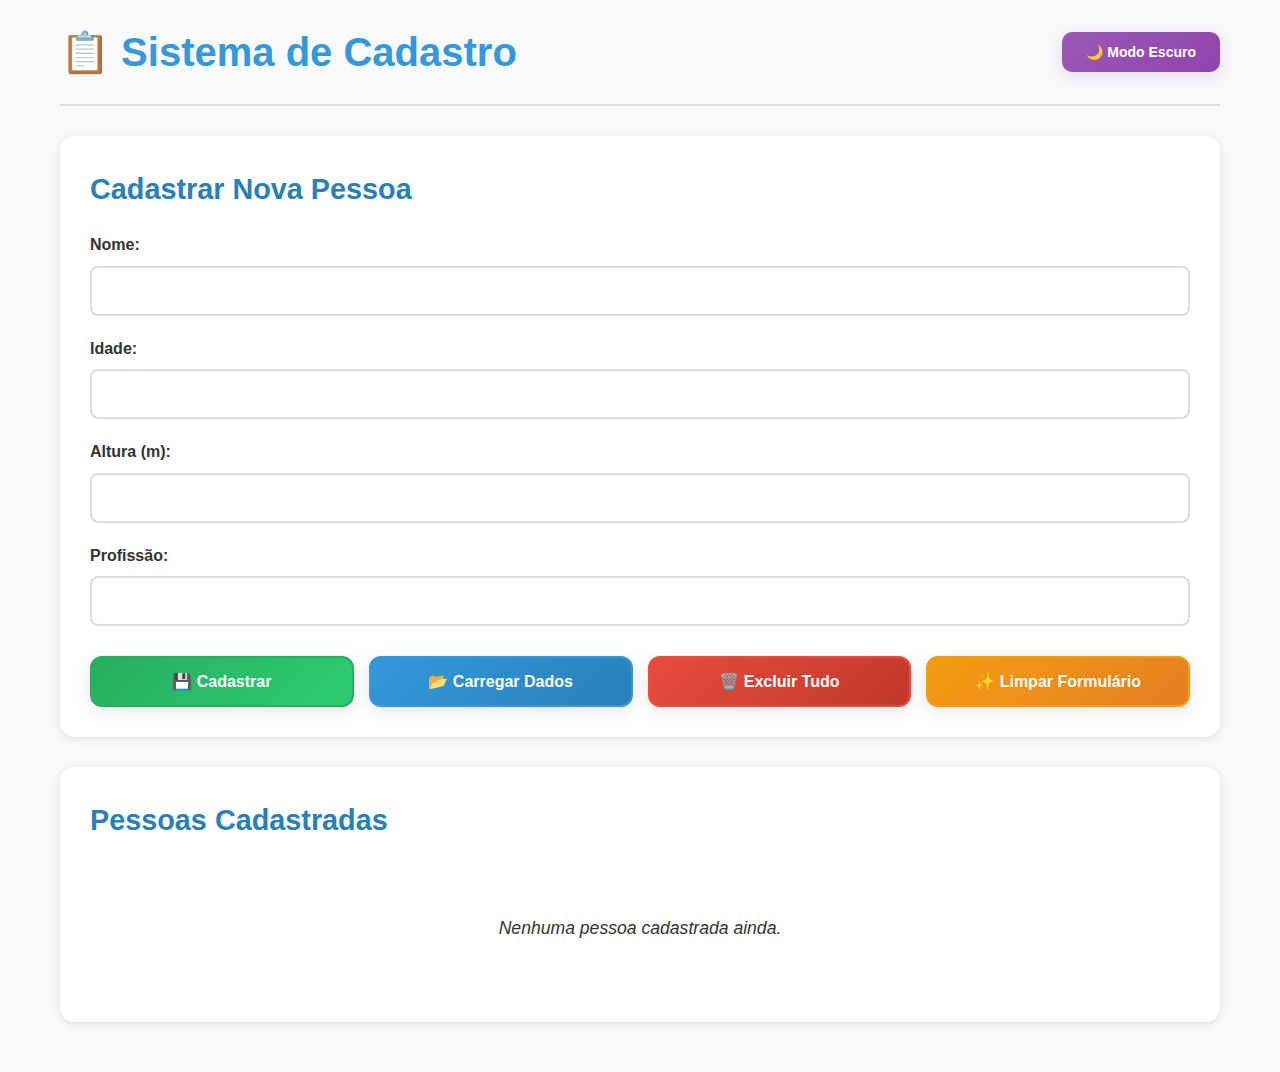
<file: docs/index.html>
<!DOCTYPE html>
<html lang="pt-BR">
<head>
    <meta charset="UTF-8">
    <meta name="viewport" content="width=device-width, initial-scale=1.0">
    <title>Sistema de Cadastro de Pessoas</title>
    <link rel="stylesheet" href="CSS/estilo.css">
</head>
<body>
    <div class="container">
        <header>
            <h1>📋 Sistema de Cadastro</h1>
            <div class="theme-switcher">
                <button type="button" id="btnToggleTheme">🌙 Modo Escuro</button>
            </div>
        </header>

        <div class="form-section">
            <h2>Cadastrar Nova Pessoa</h2>
            <form id="formPessoa">
                <div class="form-group">
                    <label for="nome">Nome:</label>
                    <input type="text" id="nome" required>
                </div>
                
                <div class="form-group">
                    <label for="idade">Idade:</label>
                    <input type="number" id="idade" min="0" required>
                </div>
                
                <div class="form-group">
                    <label for="altura">Altura (m):</label>
                    <input type="number" id="altura" step="0.01" min="0" required>
                </div>
                
                <div class="form-group">
                    <label for="profissao">Profissão:</label>
                    <input type="text" id="profissao" required>
                </div>
                
                <div class="buttons">
                    <button type="button" id="btnGravar">💾 Cadastrar</button>
                    <button type="button" id="btnCarregar">📂 Carregar Dados</button>
                    <button type="button" id="btnLimpar">🗑️ Excluir Tudo</button>
                    <button type="reset" id="btnLimparForm">✨ Limpar Formulário</button>
                </div>
            </form>
        </div>

        <div class="data-section">
            <h2>Pessoas Cadastradas</h2>
            <div id="listaPessoas" class="pessoas-list">
                </div>
        </div>

    </div>

    <script src="JS/jquery.min.js"></script>
    
    <script>
        // MODO WEB (Live Server ou GitHub Pages) - Usa módulos ES6 (main.js)

        // Carrega o módulo JS
        const script = document.createElement('script');
        script.type = 'module';
        // CORRIGIDO: De 'js/' para 'JS/'
        script.src = 'JS/main.js';
        document.head.appendChild(script);

        // O restante da lógica (classes, funções e inicialização) está agora no main.js
        // A lógica de fallback 'file://' foi removida para simplificar e garantir a compatibilidade
    </script>
</body>

</html>
</file>
<file: docs/CSS/estilo.css>
* {
    margin: 0;
    padding: 0;
    box-sizing: border-box;
}

:root {
    --primary-color: #3498db;
    --secondary-color: #2980b9;
    --success-color: #27ae60;
    --danger-color: #e74c3c;
    --warning-color: #f39c12;
    --text-color: #333;
    --bg-color: #f8f9fa;
    --card-bg: #ffffff;
    --border-color: #ddd;
    --shadow: 0 2px 10px rgba(0,0,0,0.1);
}

.dark-theme {
    --primary-color: #3498db;
    --secondary-color: #2980b9;
    --success-color: #27ae60;
    --danger-color: #e74c3c;
    --warning-color: #f39c12;
    --text-color: #ecf0f1;
    --bg-color: #2c3e50;
    --card-bg: #34495e;
    --border-color: #4a6278;
    --shadow: 0 2px 10px rgba(0,0,0,0.3);
}

body {
    font-family: 'Segoe UI', Tahoma, Geneva, Verdana, sans-serif;
    background-color: var(--bg-color);
    color: var(--text-color);
    line-height: 1.6;
    transition: all 0.3s ease;
}

.container {
    max-width: 1200px;
    margin: 0 auto;
    padding: 20px;
}

header {
    display: flex;
    justify-content: space-between;
    align-items: center;
    margin-bottom: 30px;
    padding-bottom: 20px;
    border-bottom: 2px solid var(--border-color);
}

h1 {
    color: var(--primary-color);
    font-size: 2.5rem;
}

h2 {
    color: var(--secondary-color);
    margin-bottom: 20px;
    font-size: 1.8rem;
}

.theme-switcher button {
    background: linear-gradient(135deg, #9b59b6, #8e44ad);
    color: white;
    border: none;
    padding: 12px 24px;
    border-radius: 10px;
    cursor: pointer;
    font-size: 14px;
    font-weight: 600;
    transition: all 0.3s ease;
    box-shadow: 0 4px 15px rgba(155, 89, 182, 0.2);
}

.theme-switcher button:hover {
    background: linear-gradient(135deg, #8e44ad, #7d3c98);
    transform: translateY(-2px);
    box-shadow: 0 6px 20px rgba(155, 89, 182, 0.3);
}

.form-section, .data-section {
    background: var(--card-bg);
    padding: 30px;
    border-radius: 15px;
    box-shadow: var(--shadow);
    margin-bottom: 30px;
}

.form-group {
    margin-bottom: 20px;
}

label {
    display: block;
    margin-bottom: 8px;
    font-weight: 600;
    color: var(--text-color);
}

input {
    width: 100%;
    padding: 14px;
    border: 2px solid var(--border-color);
    border-radius: 8px;
    font-size: 16px;
    background: var(--card-bg);
    color: var(--text-color);
    transition: all 0.3s ease;
}

input:focus {
    outline: none;
    border-color: var(--primary-color);
    box-shadow: 0 0 0 3px rgba(52, 152, 219, 0.1);
}

input.error {
    border-color: var(--danger-color);
    box-shadow: 0 0 0 3px rgba(231, 76, 60, 0.1);
}

/* === BOTÕES MODERNOS COM GRADIENTE === */
.buttons {
    display: grid;
    grid-template-columns: repeat(auto-fit, minmax(160px, 1fr));
    gap: 15px;
    margin-top: 30px;
}

button {
    padding: 14px 20px;
    border: none;
    border-radius: 12px;
    cursor: pointer;
    font-size: 16px;
    font-weight: 600;
    transition: all 0.3s ease;
    position: relative;
    overflow: hidden;
    box-shadow: 0 4px 15px rgba(0,0,0,0.1);
}

button::before {
    content: '';
    position: absolute;
    top: 0;
    left: -100%;
    width: 100%;
    height: 100%;
    background: linear-gradient(90deg, transparent, rgba(255,255,255,0.2), transparent);
    transition: left 0.5s;
}

button:hover::before {
    left: 100%;
}

button:hover {
    transform: translateY(-3px);
    box-shadow: 0 8px 25px rgba(0,0,0,0.15);
}

button:active {
    transform: translateY(-1px);
}

/* Botão Cadastrar/Atualizar */
#btnGravar {
    background: linear-gradient(135deg, #27ae60, #2ecc71);
    color: white;
    border: 2px solid #27ae60;
}

#btnGravar:hover {
    background: linear-gradient(135deg, #219a52, #27ae60);
    box-shadow: 0 8px 25px rgba(39, 174, 96, 0.3);
}

#btnGravar.editing {
    background: linear-gradient(135deg, #f39c12, #f1c40f);
    border: 2px solid #f39c12;
    animation: pulse-gold 2s infinite;
}

/* Botão Carregar Dados */
#btnCarregar {
    background: linear-gradient(135deg, #3498db, #2980b9);
    color: white;
    border: 2px solid #3498db;
}

#btnCarregar:hover {
    background: linear-gradient(135deg, #2980b9, #2573a7);
    box-shadow: 0 8px 25px rgba(52, 152, 219, 0.3);
}

/* Botão Limpar Tudo */
#btnLimpar {
    background: linear-gradient(135deg, #e74c3c, #c0392b);
    color: white;
    border: 2px solid #e74c3c;
}

#btnLimpar:hover {
    background: linear-gradient(135deg, #c0392b, #a93226);
    box-shadow: 0 8px 25px rgba(231, 76, 60, 0.3);
}

/* Botão Limpar Formulário */
#btnLimparForm {
    background: linear-gradient(135deg, #f39c12, #e67e22);
    color: white;
    border: 2px solid #f39c12;
}

#btnLimparForm:hover {
    background: linear-gradient(135deg, #e67e22, #d35400);
    box-shadow: 0 8px 25px rgba(243, 156, 18, 0.3);
}

/* === LISTA DE PESSOAS === */
.pessoas-list {
    display: grid;
    grid-template-columns: repeat(auto-fill, minmax(320px, 1fr));
    gap: 20px;
}

.pessoa-item {
    background: var(--card-bg);
    border: 1px solid var(--border-color);
    border-radius: 12px;
    padding: 25px;
    display: flex;
    justify-content: space-between;
    align-items: flex-start;
    transition: all 0.3s ease;
    box-shadow: var(--shadow);
}

.pessoa-item:hover {
    transform: translateY(-5px);
    box-shadow: 0 8px 25px rgba(0,0,0,0.15);
}

.pessoa-info h3 {
    color: var(--primary-color);
    margin-bottom: 12px;
    font-size: 1.3rem;
}

.pessoa-info p {
    margin-bottom: 8px;
    color: var(--text-color);
    font-size: 0.95rem;
}

/* === BOTÕES DAS PESSOAS === */
.pessoa-actions {
    display: flex;
    flex-direction: column;
    gap: 12px;
    min-width: 120px;
}

.btn-carregar, .btn-remover {
    padding: 10px 16px;
    border: none;
    border-radius: 8px;
    cursor: pointer;
    font-size: 14px;
    font-weight: 600;
    transition: all 0.3s ease;
    position: relative;
    overflow: hidden;
    min-width: 100px;
}

.btn-carregar {
    background: linear-gradient(135deg, #3498db, #2980b9);
    color: white;
    border: 1px solid #3498db;
}

.btn-carregar:hover {
    background: linear-gradient(135deg, #2980b9, #2573a7);
    transform: translateY(-2px);
    box-shadow: 0 4px 12px rgba(52, 152, 219, 0.3);
}

.btn-remover {
    background: linear-gradient(135deg, #e74c3c, #c0392b);
    color: white;
    border: 1px solid #e74c3c;
}

.btn-remover:hover {
    background: linear-gradient(135deg, #c0392b, #a93226);
    transform: translateY(-2px);
    box-shadow: 0 4px 12px rgba(231, 76, 60, 0.3);
}

/* === ESTADOS E MENSAGENS === */
.no-data {
    text-align: center;
    color: var(--text-color);
    font-style: italic;
    padding: 50px;
    grid-column: 1 / -1;
    font-size: 1.1rem;
}

.message {
    position: fixed;
    top: 20px;
    right: 20px;
    padding: 16px 24px;
    border-radius: 10px;
    color: white;
    font-weight: 600;
    z-index: 1000;
    animation: slideIn 0.3s ease;
    box-shadow: 0 4px 15px rgba(0,0,0,0.2);
    backdrop-filter: blur(10px);
}

.message.success {
    background: linear-gradient(135deg, #27ae60, #2ecc71);
}

.message.error {
    background: linear-gradient(135deg, #e74c3c, #c0392b);
}

.message.info {
    background: linear-gradient(135deg, #3498db, #2980b9);
}

/* === ANIMAÇÕES === */
@keyframes slideIn {
    from {
        transform: translateX(100%);
        opacity: 0;
    }
    to {
        transform: translateX(0);
        opacity: 1;
    }
}

@keyframes pulse-gold {
    0% {
        box-shadow: 0 0 0 0 rgba(243, 156, 18, 0.4);
    }
    70% {
        box-shadow: 0 0 0 10px rgba(243, 156, 18, 0);
    }
    100% {
        box-shadow: 0 0 0 0 rgba(243, 156, 18, 0);
    }
}

/* === RESPONSIVIDADE === */
@media (max-width: 768px) {
    .container {
        padding: 15px;
    }
    
    header {
        flex-direction: column;
        gap: 15px;
        text-align: center;
    }
    
    h1 {
        font-size: 2rem;
    }
    
    h2 {
        font-size: 1.5rem;
    }
    
    .form-section, .data-section {
        padding: 20px;
        border-radius: 12px;
    }
    
    .buttons {
        grid-template-columns: 1fr;
        gap: 12px;
    }
    
    button {
        padding: 12px 16px;
        font-size: 15px;
    }
    
    .pessoas-list {
        grid-template-columns: 1fr;
        gap: 15px;
    }
    
    .pessoa-item {
        flex-direction: column;
        gap: 20px;
        padding: 20px;
    }
    
    .pessoa-actions {
        flex-direction: row;
        justify-content: space-between;
        width: 100%;
        min-width: auto;
    }
    
    .btn-carregar, .btn-remover {
        flex: 1;
        margin: 0 5px;
        min-width: auto;
        padding: 10px 12px;
    }
    
    .theme-switcher button {
        width: 100%;
        margin-top: 10px;
    }
}

@media (max-width: 480px) {
    .container {
        padding: 10px;
    }
    
    h1 {
        font-size: 1.8rem;
    }
    
    h2 {
        font-size: 1.3rem;
    }
    
    .form-section, .data-section {
        padding: 15px;
    }
    
    input {
        padding: 12px;
    }
    
    .pessoa-item {
        padding: 15px;
    }
    
    .pessoa-info h3 {
        font-size: 1.2rem;
    }
    
    .message {
        right: 10px;
        left: 10px;
        text-align: center;
    }
}
</file>
